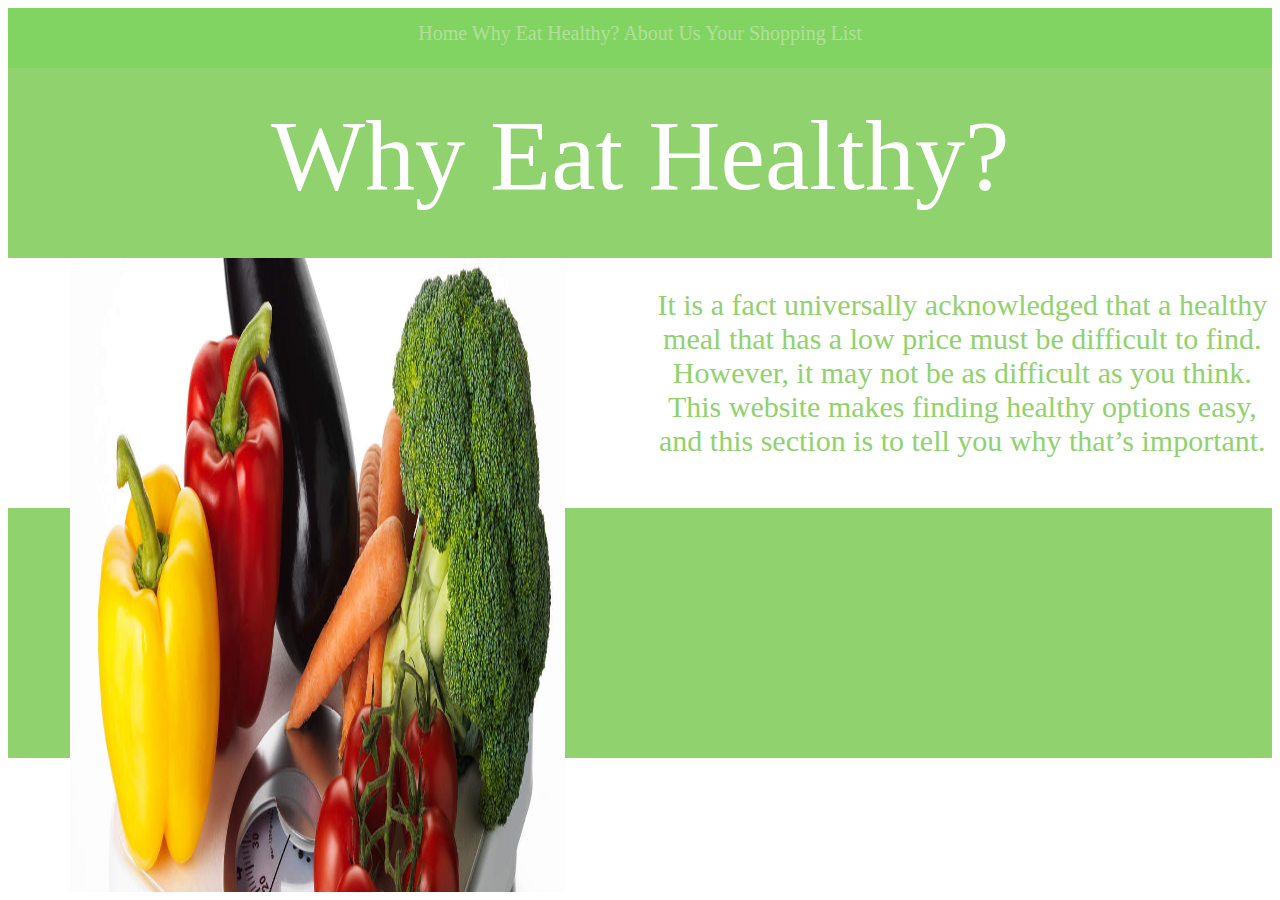
<file: fshealthy.html>
<html>
<head> 
	<script type="text/javascript" src="fs.js"></script>
	<title> FoodStuffs </title>
	<link rel = "stylesheet" type="text/css" href="./fs.css">
 	<style>
		body{
			background-color: #ffffff;
		} 
	</style>
</head>

<body>
	<div id = "content">
		<div class="container2 contentChild">
			<div id="contained" class="purple">
				<span id = "Text" onmouseover="bigText(Text)" onmouseout="normalText(Text)" ><a class = "notextdec" href = "fs.html"> Home</a></span>
		  		<span id = "Text" onmouseover="bigText(Text1)" onmouseout="normalText(Text1)"> <a class = "notextdec" href = "fshealthy.html">Why Eat Healthy?</a></span>
		  		<span id = "Text" onmouseover="bigText(Text2)" onmouseout="normalText(Text2)"><a class = "notextdec" href = "fsabout.html"> About Us</a></span>
		  		<span id = "Text" onmouseover="bigText(Text3)" onmouseout="normalText(Text3)"> <a class = "notextdec" href = "fsyourlist.html">Your Shopping List</a></span>
			</div>
			<div class = "wehtitle">
				Why Eat Healthy?
			</div>
			
		</div>

		<div class = "container1 contentChild">
				<div class = "left"> <div id="leftChild"><img src = "healthyfood.jpg" alt = "healthyeating"></div></div>
				<div class = "right"> <p>It is a fact universally acknowledged that a healthy meal that has a low price must be difficult to find. However, it may not be as difficult as you think. This website makes finding healthy options easy, and this section is to tell you why that’s important.</p></div>
		</div>


		<div class = "container2 contentChild">
				<span class = "right"><div id="leftChild"><img src = "productivity.png" alt = "productivity"></div></span>
				<span class = "left"> <p> <strong> 1. When you eat healthy, you get more done!</strong></p> <p>Unhealthy eating limits your ability to do work by increasing risk for lack of productivity by 66%. Studies have shown that those who eat healthy exhibit much more focus than those who don’t. Imagine what you could do with such a massive jump in productivity!</p></span>
		</div>

		<div class = "container1 contentChild">
				<span class = "left"><img src = "healthliving.png" alt = "healthliving" height = "250px" width="250px"></span>
				<span class = "right"> <p ><strong>2. Eating Healthy prolongs your life!</strong></p> <p id = "smallText">In addition to lack of exercise, unhealthy eating habits are a major contributor to the large part of the population- a third of adults and 17% of adolescents- who are obese in the United States. Poor diets can also cause illnesses such as heart disease, osteoporosis, high blood pressure, type 2 diabetes, and certain types of cancer.</p></span>
		</div>

		<div class = "container2 contentChild">
				<span class = "right"><img src = "savemoney.jpg" alt = "savemoney" height = "250px" width="400px"></span>
				<span class = "left"> <p> <strong> 3. Save money!</strong></p> <p id = "smallText">Insurance premiums for life insurance go down for healthier people and healthcare costs an average of $2,741 more for an obese person than one with a normal-weight. That sort of money could be used a myriad of ways, including on the more expensive, but healthier organic foods.</p></span>
		</div>

		<div class = "container1 contentChild">
				<span class = "left"><img src = "mentalhealth.jpg" alt = "mentalhealth" height = "250px" width="400px"></span>
				<span class = "right"> <p><strong>4. Improve your mental health!</strong></p> <p id = "smallText"> Vitamins and minerals found in fruits, whole grains, and vegetables and omega-3 fats in nuts and fatty fish have been found to decrease the risk of depression. Healthy eating also often leads to increased energy, moods stability, better sleep, etc. Foods with omega-3 fatty acids and magnesium can low the stress hormone, cortisol.</p></span>
		</div>

	</div>
</body>
</hmtl>
</file>
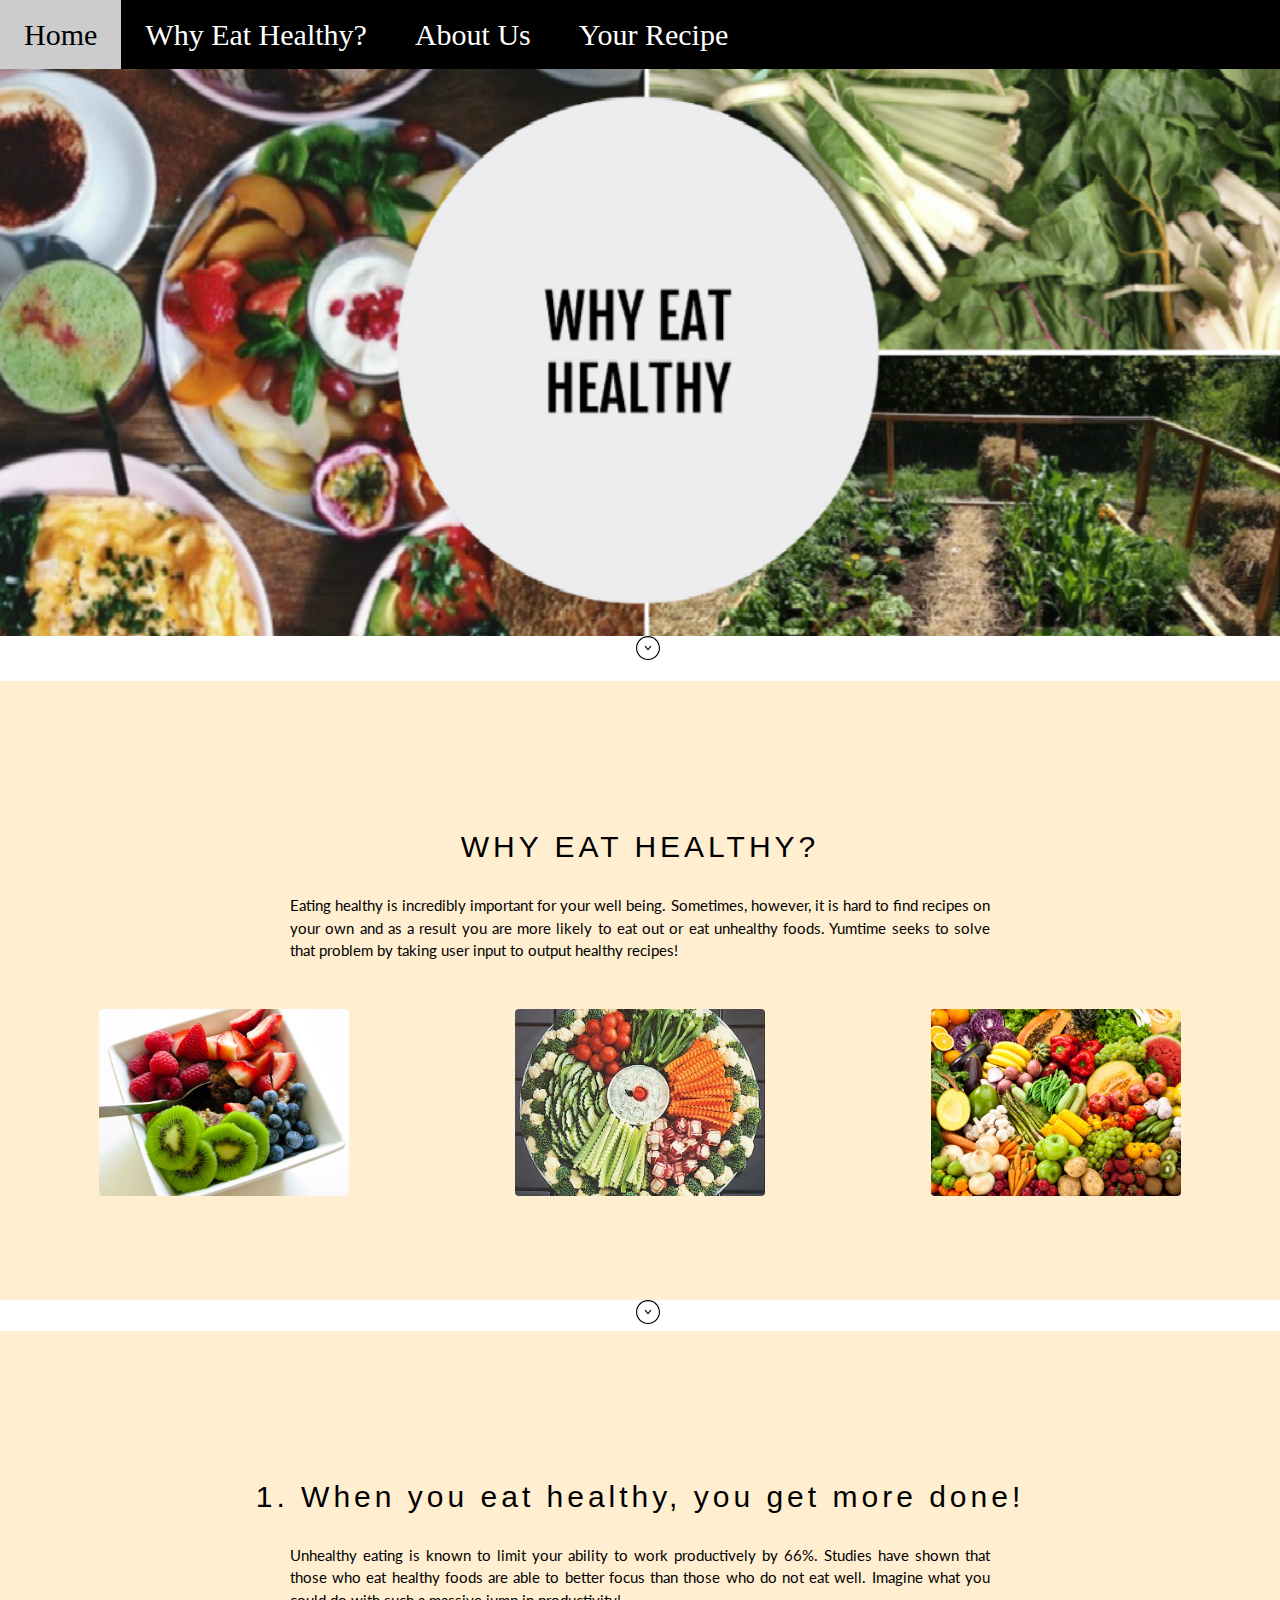
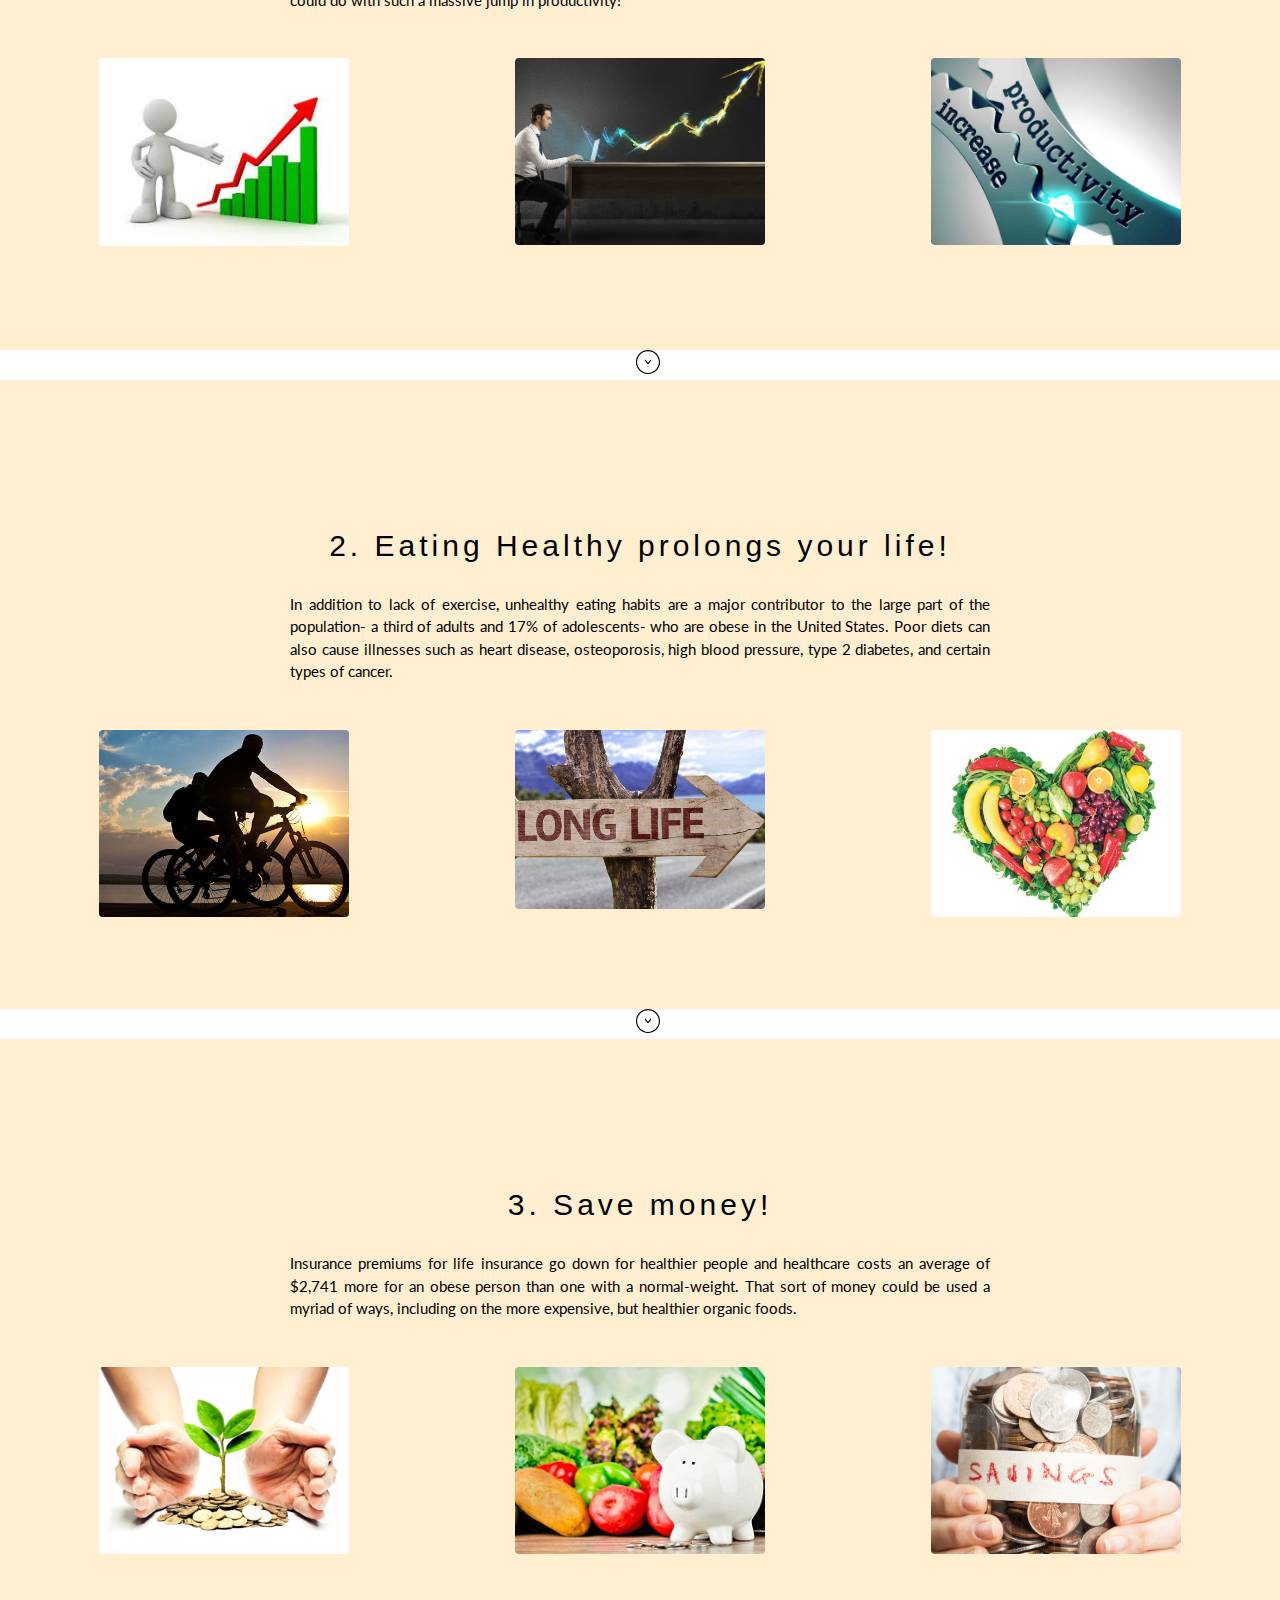
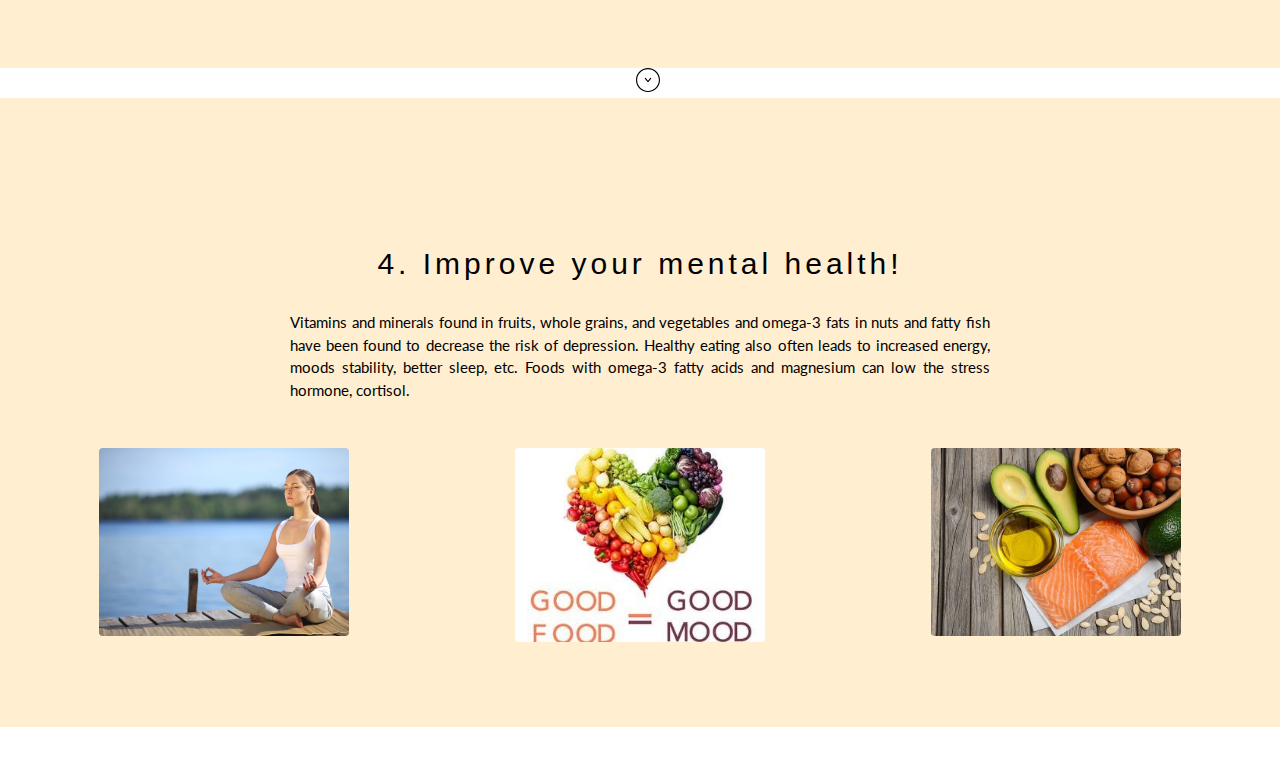
<file: fshealthyreworked.html>
<!DOCTYPE html>
<html>
<title>Yumtime</title>
<meta charset="UTF-8">
<meta name="viewport" content="width=device-width, initial-scale=1">
<link rel="stylesheet" href="fs.css">
<link rel="stylesheet" href="https://www.w3schools.com/w3css/4/w3.css">
<link rel="stylesheet" href="https://fonts.googleapis.com/css?family=Lato">
<link rel="stylesheet" href="https://cdnjs.cloudflare.com/ajax/libs/font-awesome/4.7.0/css/font-awesome.min.css">
<style>
body {font-family: "Lato", sans-serif}
	.purple{
	opacity: 0.3;
	background-color: #5fdb46;
	font-size: 20px;
	text-align: center;
	vertical-align: middle;
	line-height: 40px;
	height: 7%;
	color: rgb(193, 176, 244);
}
.justforcentering{
	text-align: center;
}

.centertitle {
	display: flex;
	align-items: center;
	flex-direction: column;
}
.centericon {
	position: relative;
	left: 48.5%;
}
.picsize{
	background-size: cover;
}
</style>
<body>
  
<!-- Navbar -->
<div class="w3-top" id = "links">
  <div class="w3-bar w3-black w3-card-2">
    <a href="index.html" class="w3-bar-item w3-button w3-padding-large menuItems">Home</a>
    <a href="fshealthyreworked.html" class="w3-bar-item w3-button w3-padding-large w3-hide-small menuItems">Why Eat Healthy?</a>
    <a href="fsabout.html" class="w3-bar-item w3-button w3-padding-large w3-hide-small menuItems">About Us</a>
    <a href="fsyourlist.html" class="w3-bar-item w3-button w3-padding-large w3-hide-small menuItems">Your Recipe</a>
  </div>
</div>

<!-- Navbar on small screens -->
<div id="navDemo links" class="w3-bar-block w3-black w3-hide w3-hide-large w3-hide-medium w3-top purple" style="margin-top:46px">
  <a href="#band" class="w3-bar-item w3-button w3-padding-large">Home</a>
  <a href="#tour" class="w3-bar-item w3-button w3-padding-large">Why Eat Healthy?</a>
  <a href="#contact" class="w3-bar-item w3-button w3-padding-large">About Us</a>
  <a href="#" class="w3-bar-item w3-button w3-padding-large">Your Recipe</a>
</div>

<!-- Page content -->
<div class="w3-content picsize" style="max-width:2000px;margin-top: 46px;min-height: 590px;height: 100%;width: 100%;background-image: url(why-eat-new.png)">


  </div>
 <div class="w3-container centertitle" style="background-color: white">
  <img src="downbtn.svg" class="centericon" style="height: 30px;width: 30px;margin-left: 12px;cursor:pointer" onclick="window.scrollTo(0, 660)"></img>
</div>
    </div>
  </div>
  <div style="background-color: white;height: 15px;width: 100%">
    	</div>
  <!-- The Band Section -->
  <div class="w3-container w3-content w3-center w3-padding-64" style="max-width:2000px;margin-top: 69px;height: 550px;width: 100%" id="band">
    <div class = "centertitle"><h2 class="w3-wide">WHY EAT HEALTHY?</h2>
    <p class="w3-justify justforcentering">Eating healthy is incredibly important for your well being. Sometimes, however, it is hard to find recipes on your own and as a result you are more likely to eat out or eat unhealthy foods. Yumtime seeks to solve that problem by taking user input to output healthy recipes!</p></div>
    <div class="w3-row w3-padding-32">
      <div class="w3-third">
        <img src="fruits!!.jpg" class="w3-round w3-margin-bottom" alt="Random Name" style="width:60%">
      </div>
        <div class="w3-third">
        <img src="veggie3.jpg" class="w3-round w3-margin-bottom" alt="Random Name" style="width:60%">
      </div>
      <div class="w3-third">
        <img src="FruitsVeggies.jpg" class="w3-round" alt="Random Name" style="width:60%">
      </div>
    </div>
    	
		  </div>
		  <div class="w3-container" style="background-color: white">
		  <img src="downbtn.svg" class= "centericon" style="height: 30px;width: 30px;margin-left: 12px;cursor:pointer" onclick="window.scrollTo(0, 1305)"></img>
		  </div>
 


  




  <div class="w3-container w3-content w3-center w3-padding-64" style="max-width:2000px;margin-top: 69px;height: 550px;width: 100%" id="band">
    <div class = "centertitle"><h2 class="w3-wide">1. When you eat healthy, you get more done!</h2>
    <p class="w3-justify justforcentering">Unhealthy eating is known to limit your ability to work productively by 66%. Studies have shown that those who eat healthy foods are able to better focus than those who do not eat well. Imagine what you could do with such a massive jump in productivity!</p></div>
    <div class="w3-row w3-padding-32">
      <div class="w3-third">
        <img src="pro2.jpg" class="w3-round w3-margin-bottom" alt="Random Name" style="width:60%">
	    </div>
	    <div class="w3-third">
	        <img src="pro1.png" class="w3-round w3-margin-bottom" alt="Random Name" style="width:60%">
	    </div>
      	<div class="w3-third">
        	<img src="pro3.jpg" class="w3-round" alt="Random Name" style="width:60%">
      </div>
    </div>
    	
	  </div>
	  <div class="w3-container" style="background-color: white">
	  <img src="downbtn.svg" class= "centericon" style="height: 30px;width: 30px;margin-left: 12px;cursor:pointer" onclick="window.scrollTo(0, 1960)"></img>
	  </div>

  





    <div class="w3-container w3-content w3-center w3-padding-64" style="max-width:2000px;margin-top: 69px;height: 560px;width: 100%" id="band">
    <div class = "centertitle"><h2 class="w3-wide">2. Eating Healthy prolongs your life!</h2>
    <p class="w3-justify justforcentering">In addition to lack of exercise, unhealthy eating habits are a major contributor to the large part of the population- a third of adults and 17% of adolescents- who are obese in the United States. Poor diets can also cause illnesses such as heart disease, osteoporosis, high blood pressure, type 2 diabetes, and certain types of cancer.</p></div>
    <div class="w3-row w3-padding-32">
      <div class="w3-third">
	      <img src="longlife2.jpg" class="w3-round w3-margin-bottom" alt="Random Name" style="width:60%">
	      </div>
	        <div class="w3-third">
	        <img src="longlife1.jpg" class="w3-round w3-margin-bottom" alt="Random Name" style="width:60%">
	      </div>
	      <div class="w3-third">
	        <img src="longlife3.jpg" class="w3-round" alt="Random Name" style="width:60%">
      </div>
    </div>
    	
  </div>
  <div class="w3-container" style="background-color: white">
  <img src="downbtn.svg" class= "centericon" style="height: 30px;width: 30px;margin-left: 12px;cursor:pointer" onclick="window.scrollTo(0, 2615)"></img>
  </div>






    <div class="w3-container w3-content w3-center w3-padding-64" style="max-width:2000px;margin-top: 69px;height: 560px;width: 100%" id="band">
    <div class = "centertitle"><h2 class="w3-wide">3. Save money!</h2>
    <p class="w3-justify justforcentering">Insurance premiums for life insurance go down for healthier people and healthcare costs an average of $2,741 more for an obese person than one with a normal-weight. That sort of money could be used a myriad of ways, including on the more expensive, but healthier organic foods.</p></div>
    <div class="w3-row w3-padding-32">
      <div class="w3-third">
        <img src="savemoney1.jpg" class="w3-round w3-margin-bottom" alt="Random Name" style="width:60%">
      </div>
        <div class="w3-third">
        <img src="savemoney2.jpg" class="w3-round w3-margin-bottom" alt="Random Name" style="width:60%">
      </div>
      <div class="w3-third">
        <img src="savemoney3.jpg" class="w3-round" alt="Random Name" style="width:60%">
      </div>
    </div>
    	
  </div>
  <div class="w3-container" style="background-color: white">
  <img src="downbtn.svg" class= "centericon" style="height: 30px;width: 30px;margin-left: 12px;cursor:pointer" onclick="window.scrollTo(0, 3270)"></img>
  </div>

      <div class="w3-container w3-content w3-center w3-padding-64" style="max-width:2000px;margin-top: 69px;height: 560px;width: 100%" id="band">
    <div class = "centertitle"><h2 class="w3-wide">4. Improve your mental health! </h2>
    <p class="w3-justify justforcentering">Vitamins and minerals found in fruits, whole grains, and vegetables and omega-3 fats in nuts and fatty fish have been found to decrease the risk of depression. Healthy eating also often leads to increased energy, moods stability, better sleep, etc. Foods with omega-3 fatty acids and magnesium can low the stress hormone, cortisol.</p></div>
    <div class="w3-row w3-padding-32">
      <div class="w3-third">
        <img src="mentalhealth2.jpg" class="w3-round w3-margin-bottom" alt="Random Name" style="width:60%">
      </div>
        <div class="w3-third">
        <img src="mentalhealth1.jpg" class="w3-round w3-margin-bottom" alt="Random Name" style="width:60%">
      </div>
      <div class="w3-third">
        <img src="mentalhealth3.jpg" class="w3-round" alt="Random Name" style="width:60%">
      </div>
    </div>
    	
  </div>
<div class="w3-container" style="background-color: white;height: 30px">
   </div>


<!-- Footer -->


<script>
// Automatic Slideshow - change image every 4 seconds
var myIndex = 0;
carousel();


// Used to toggle the menu on small screens when clicking on the menu button
function myFunction() {
    var x = document.getElementById("navDemo");
    if (x.className.indexOf("w3-show") == -1) {
        x.className += " w3-show";
    } else { 
        x.className = x.className.replace(" w3-show", "");
    }
}

// When the user clicks anywhere outside of the modal, close it
var modal = document.getElementById('ticketModal');
window.onclick = function(event) {
  if (event.target == modal) {
    modal.style.display = "none";
  }
}
</script>

</body>
</html>
</file>
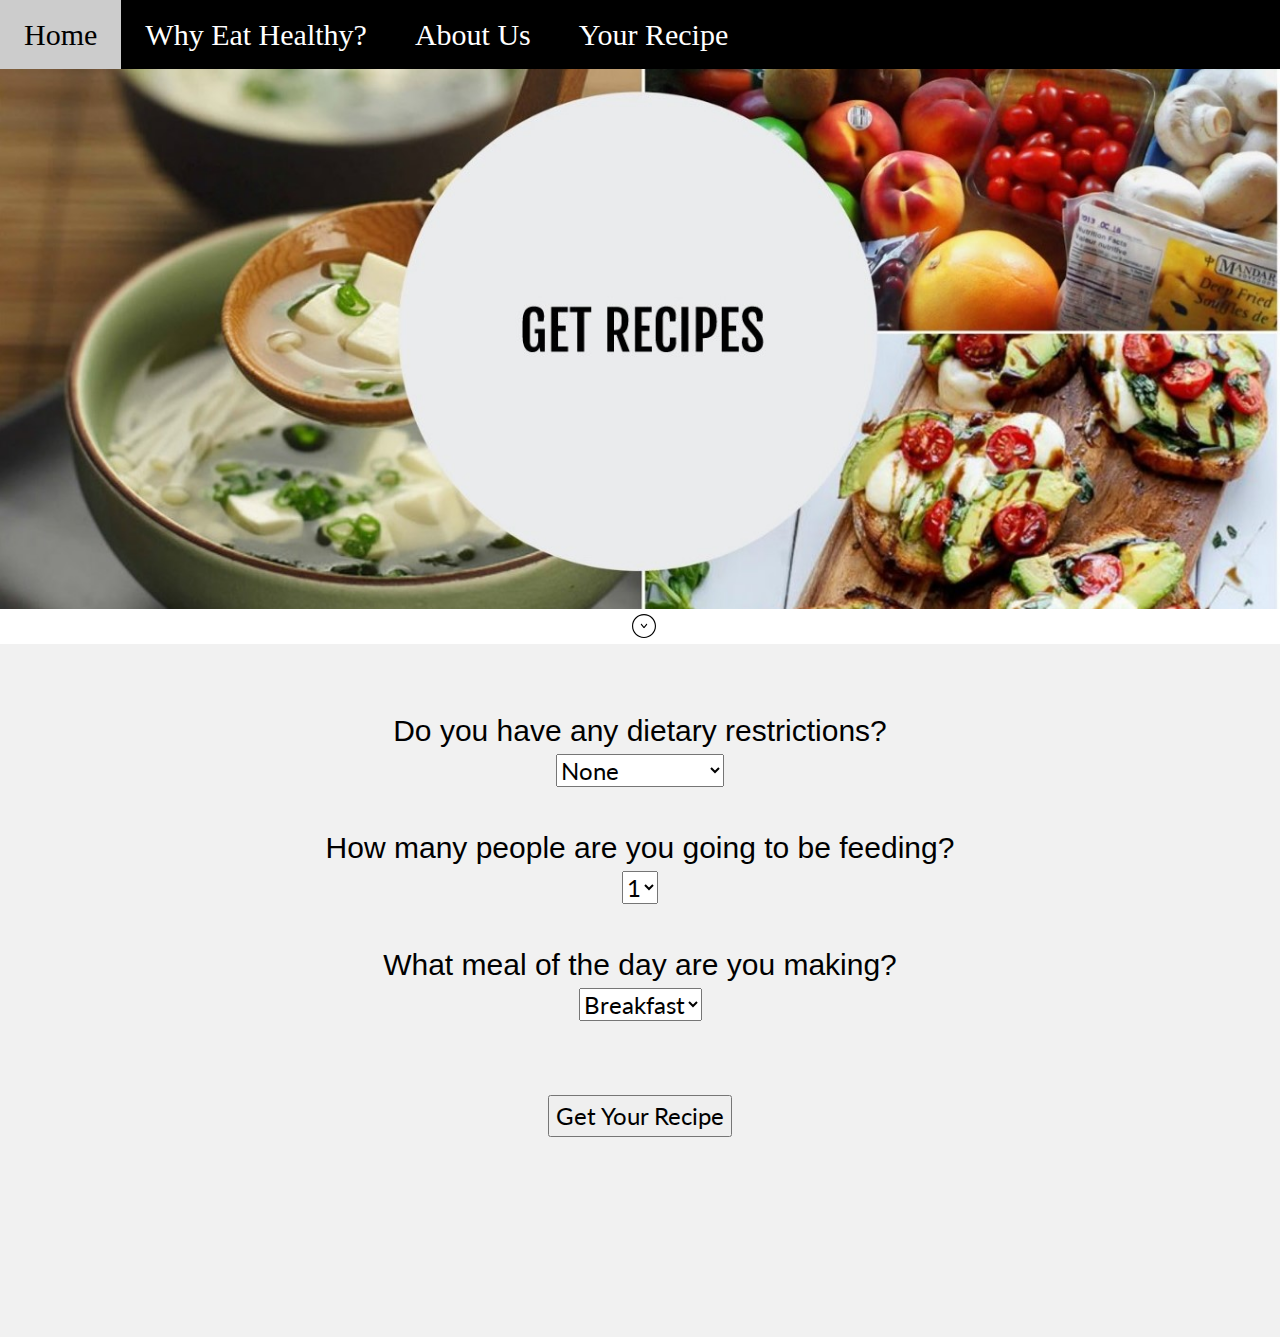
<file: fsyourlist.html>
<!DOCTYPE html>
<html>
<title>YumTime List</title>
<meta charset="UTF-8">
<meta name="viewport" content="width=device-width, initial-scale=1">
<link rel="stylesheet" href="fs.css">
<link rel="stylesheet" href="https://www.w3schools.com/w3css/4/w3.css">
<link rel="stylesheet" href="https://fonts.googleapis.com/css?family=Lato">
<link rel="stylesheet" href="https://cdnjs.cloudflare.com/ajax/libs/font-awesome/4.7.0/css/font-awesome.min.css">
<style>

body {font-family: "Lato", sans-serif}

#yourRecipe{
  float: left;
  padding: 50px;
  width: 50%;
}

#yourNutrition{
  float: right;
  padding: 50px;
  width: 50%;
}

.centered{
  /*text-align: center;*/
  margin: auto;
}

.hidden {
display:none;
}
.visible {
display:block;
}
.centertitle {
  display: flex;
  align-items: center;
  flex-direction: column;
}
.centericon {
  position: relative;
  left: 48.5%;
}
  

</style>
<body>
  
<!-- Navbar -->
<div class="w3-top" id = "links">
  <div class="w3-bar w3-black w3-card-2">
    <a href="index.html" class="w3-bar-item w3-button w3-padding-large menuItems">Home</a>
    <a href="fshealthyreworked.html" class="w3-bar-item w3-button w3-padding-large w3-hide-small menuItems">Why Eat Healthy?</a>
    <a href="fsabout.html" class="w3-bar-item w3-button w3-padding-large w3-hide-small menuItems">About Us</a>
    <a href="fsyourlist.html" class="w3-bar-item w3-button w3-padding-large w3-hide-small menuItems">Your Recipe</a>
  </div>
</div>

<!-- Navbar on small screens -->
<div id="navDemo links" class="w3-bar-block w3-black w3-hide w3-hide-large w3-hide-medium w3-top purple" style="margin-top:46px">
  <a href="#band" class="w3-bar-item w3-button w3-padding-large">Home</a>
  <a href="#tour" class="w3-bar-item w3-button w3-padding-large">Why Eat Healthy?</a>
  <a href="#contact" class="w3-bar-item w3-button w3-padding-large">About Us</a>
  <a href="#" class="w3-bar-item w3-button w3-padding-large">Your Recipe</a>
</div>


<!-- Page content -->
<div class="w3-content" style="max-width:2000px;margin-top:46px">

  <!-- Automatic Slideshow Images -->
  <img src="new-get-recipes.jpg" style="width:100%" style="height:90%">
  </div>
  
    </div>
  </div>
<div class="w3-container centertitle" style="background-color: white">
  <img src="downbtn.svg" class="centericon" style="height: 30px;width: 30px;margin-left: 8px;margin-top: 5px;cursor:pointer" onclick="window.scrollTo(0, 600)"></img>
</div>
    </div>
 
<div class="w3-container w3-padding-64 w3-center w3-light-grey w3-xlarge">
<h2 class="centered">Do you have any dietary restrictions?</h2>
  <select name ="diet" id="diet">
    <option value="None">None</option>
    <option value="Vegan">Vegan</option>
    <option value="Vegetarian">Vegetarian</option>
    <option value="Paleo">Paleo</option>
    <option value="Dairy-Free">Dairy Free</option>
    <option value="Gluten-Free">Gluten Free</option>
    <option value="Wheat-Free">Wheat Free</option>
    <option value="Fat-Free">Fat Free</option>
    <option value="Low-Sugar">Low Sugar</option>  
    <option value="Egg-Free">Egg Free</option>
    <option value="Peanut-Free">Peanut Free</option>
    <option value="Tree-Nut-Free">Tree Nut Free</option>
    <option value="Soy-Free">Soy Free</option>
    <option value="Fish-Free">Fish Free</option>
    <option value="Shellfish-Free">Shellfish Free</option>
  </select>
<br>
<br>
<h2 class="centered">How many people are you going to be feeding?</h2>
  <select name="numPeople" id="numPeople">
    <option value="1">1</option>
    <option value="2">2</option>
    <option value="3">3</option>
    <option value="4">4</option>
  </select>
<br>
<br>
<h2 class="centered">What meal of the day are you making?</h2>
  <select name="meal" id="meal">
    <option value="breakfast">Breakfast</option>
    <option value="lunch">Lunch</option>
    <option value="dinner">Dinner</option>
    <option value="dessert">Dessert</option>
  </select>

<br><br><br>
<div class="centered">
  <button  onclick="getData()"><center>Get Your Recipe</center></button>
  <script src="https://ajax.googleapis.com/ajax/libs/jquery/3.2.1/jquery.min.js"></script>
  <script type="text/javascript" src="fs.js"></script>
</div>


</br>
<div class="centered">
<img src="salad-tossing.gif" id="loading" class="hidden">
<h2 class="centered" id="recipeName"></h2>
<div id="recipeImage"></div>
</div>
<div id="bottom">
   <div id="yourRecipe"></div>
   <div id="yourNutrition"></div>

</div>
</div>
</div>



</body>
</html>
</file>
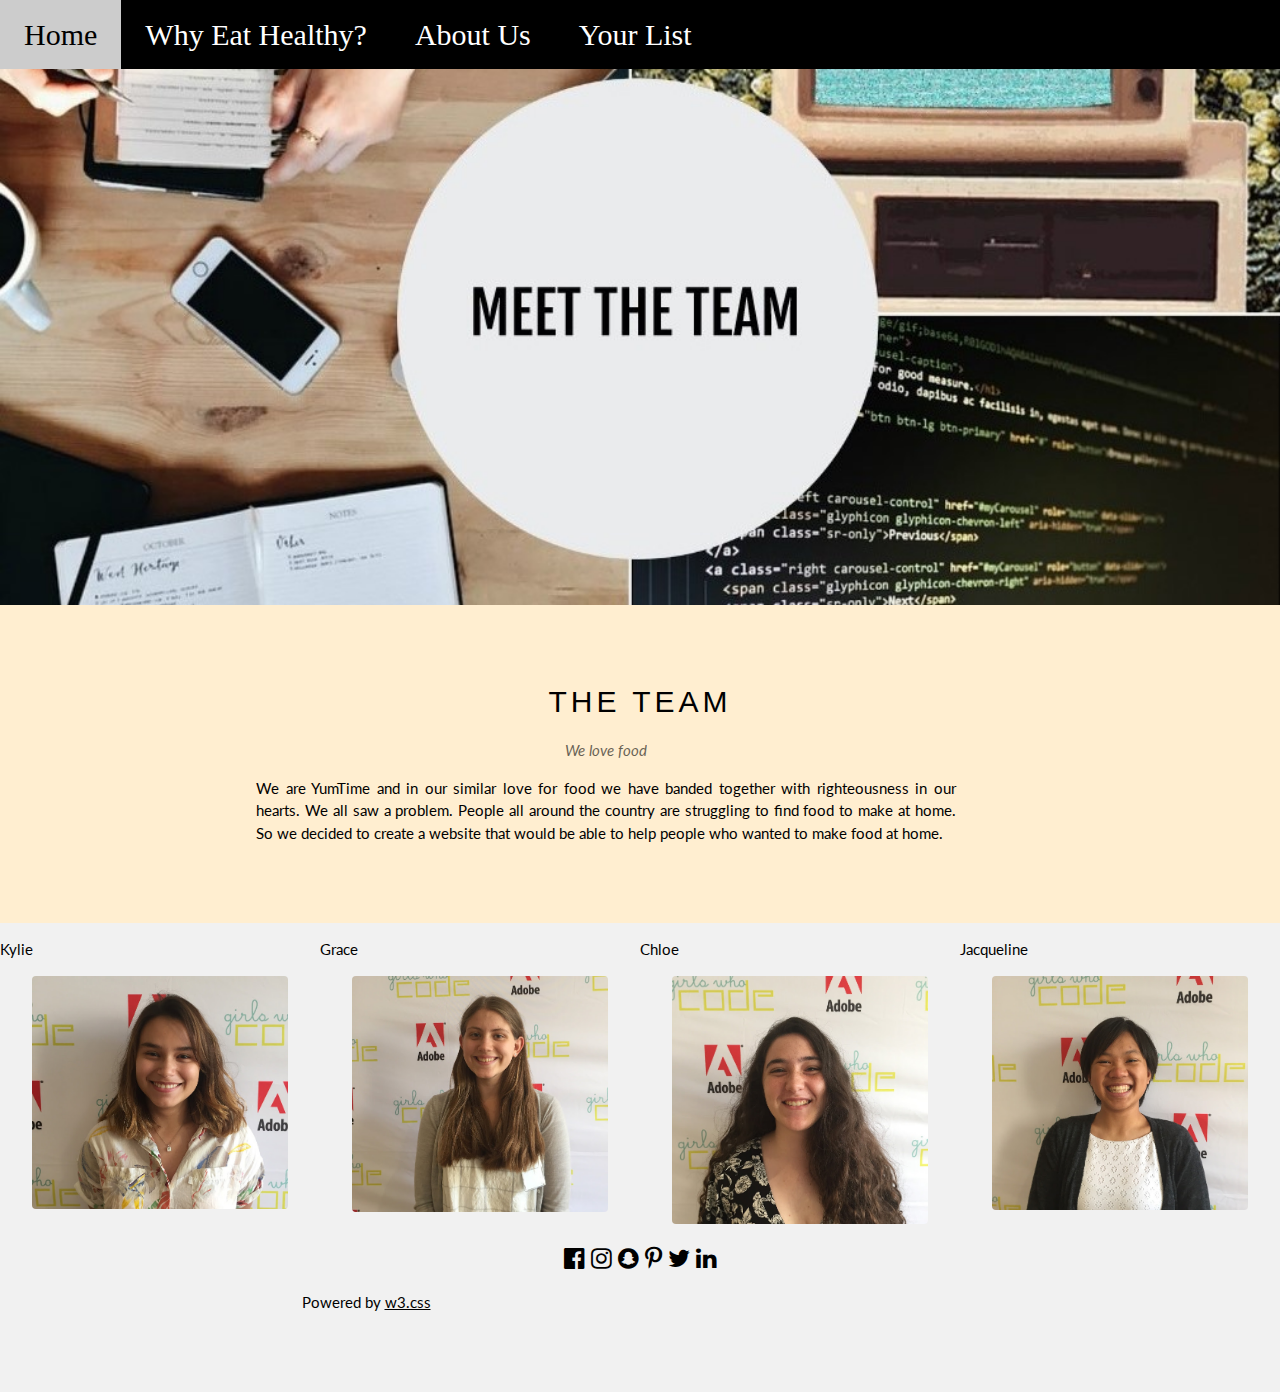
<file: hek.html>
<!DOCTYPE html>
<html>
<title>W3.CSS Template</title>
<meta charset="UTF-8">
<meta name="viewport" content="width=device-width, initial-scale=1">
<link rel="stylesheet" href="fs.css">
<link rel="stylesheet" href="https://www.w3schools.com/w3css/4/w3.css">
<link rel="stylesheet" href="https://fonts.googleapis.com/css?family=Lato">
<link rel="stylesheet" href="https://cdnjs.cloudflare.com/ajax/libs/font-awesome/4.7.0/css/font-awesome.min.css">
<style>
body {font-family: "Lato", sans-serif}



#outer1{
  float: left;
  width: 25%;
}

#outer2{
float: right;
width: 25%;
}

#inner1{
float: left;
width: 25%;
}

#inner2{
float: right;
width: 25%;

}

#inner{
  float: middle;
  width: 50%;
}
</style>
<body>
  
<!-- Navbar -->
<div class="w3-top" id = "links">
  <div class="w3-bar w3-black w3-card-2">
    <a href="index.html" class="w3-bar-item w3-button w3-padding-large menuItems">Home</a>
    <a href="fshealthyreworked.html" class="w3-bar-item w3-button w3-padding-large w3-hide-small menuItems">Why Eat Healthy?</a>
    <a href="fsabout.html" class="w3-bar-item w3-button w3-padding-large w3-hide-small menuItems">About Us</a>
    <a href="yourrecipe.html" class="w3-bar-item w3-button w3-padding-large w3-hide-small menuItems">Your List</a>
  </div>
</div>



<!-- Page content -->
<div class="w3-content" style="max-width:2000px; margin-top:46px">

  <!-- Automatic Slideshow Images -->
  <img src="MEET.jpg" style="width:100%" style="height:90%"> 
    </div>
  
    </div>
  </div>

  <!-- The Band Section -->
  <div class="w3-container w3-content w3-center w3-padding-64" style="max-width:800px" id="band">
    <h2 class="w3-wide">THE TEAM</h2>
    <p class="w3-opacity"><i>We love food</i></p>
    <p class="w3-justify">We are YumTime and in our similar love for food we have banded together with righteousness in our hearts. We all saw a problem. People all around the country are struggling to find food to make at home. So we decided to create a website that would be able to help people who wanted to make food at home. </p>
  </div>



<div id="holder">

      <div id= "outer1">
        <p>Kylie</p>
        <img src="newKylie.jpg" class="w3-round w3-margin-bottom" alt="Random Name" style="width:80%">
      </div>

        
        <div id="inner1">
          <p>Grace</p>
          <img src="newGRace.jpg" class="w3-round w3-margin-bottom" alt="Random Name" style="width:80%">
        </div>

        <div id="inner2">
          <p>Jacqueline</p>
          <img src="newJack.jpg" class="w3-round w3-margin-bottom" alt="Random Name" style="width:80%">
        </div>


      <div id="outer2">
        <p>Chloe</p>
        <img src="newClo.jpg" class="w3-round w3-margin-bottom" alt="Random Name" style="width:80%">
      </div>

</div>
 


  
  
<!-- End Page Content -->
</div>

<!--
To use this code on your website, get a free API key from Google.
Read more at: https://www.w3schools.com/graphics/google_maps_basic.asp
-->

<!-- Footer -->
<footer class="w3-container w3-padding-64 w3-center w3-light-grey w3-xlarge">
  <i class="fa fa-facebook-official w3-hover-opacity"></i>
  <i class="fa fa-instagram w3-hover-opacity"></i>
  <i class="fa fa-snapchat w3-hover-opacity"></i>
  <i class="fa fa-pinterest-p w3-hover-opacity"></i>
  <i class="fa fa-twitter w3-hover-opacity"></i>
  <i class="fa fa-linkedin w3-hover-opacity"></i>
  <p class="w3-medium">Powered by <a href="https://www.w3schools.com/w3css/default.asp" target="_blank">w3.css</a></p>
</footer>



</body>
</html>
</file>
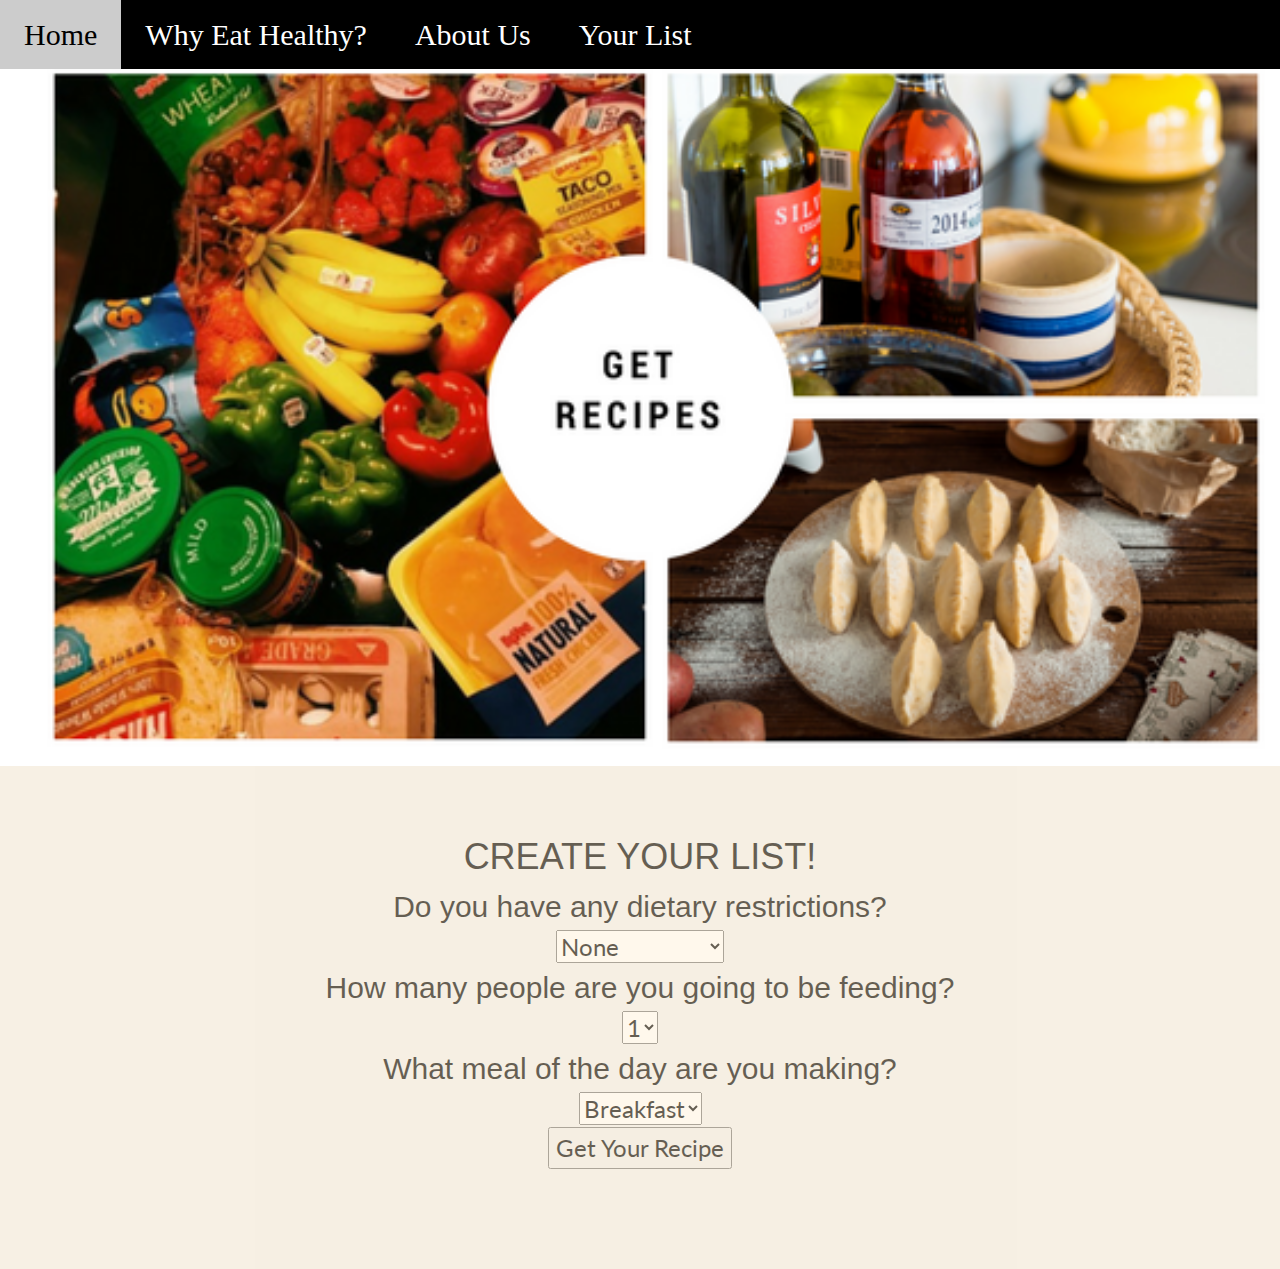
<file: ListTemplatePractice.html>
<!DOCTYPE html>
<html>
<title>YumTime List</title>
<meta charset="UTF-8">
<meta name="viewport" content="width=device-width, initial-scale=1">
<link rel="stylesheet" href="fs.css">
<link rel="stylesheet" href="https://www.w3schools.com/w3css/4/w3.css">
<link rel="stylesheet" href="https://fonts.googleapis.com/css?family=Lato">
<link rel="stylesheet" href="https://cdnjs.cloudflare.com/ajax/libs/font-awesome/4.7.0/css/font-awesome.min.css">
<style>

body {font-family: "Lato", sans-serif}
  .purple{
  opacity: 0.3;
  background-color: #5fdb46;
  font-size: 20px;
  text-align: center;
  vertical-align: middle;
  line-height: 50px;
  height: 10%;
  color: rgb(193, 176, 244);
}


#yourRecipe{
  float: left;
/*  padding: 50px;*/
}

#yourNutrition{
  float: right;
 /* padding: 50px;*/
}

.centered{
  /*text-align: center;*/
  margin: auto;
}


</style>
<body>
  
<!-- Navbar -->
<div class="w3-top" id = "links">
  <div class="w3-bar w3-black w3-card-2">
    <a href="index.html" class="w3-bar-item w3-button w3-padding-large menuItems">Home</a>
    <a href="fshealthyreworked.html" class="w3-bar-item w3-button w3-padding-large w3-hide-small menuItems">Why Eat Healthy?</a>
    <a href="fsabout.html" class="w3-bar-item w3-button w3-padding-large w3-hide-small menuItems">About Us</a>
    <a href="fsyourlist.html" class="w3-bar-item w3-button w3-padding-large w3-hide-small menuItems">Your List</a>
  </div>
</div>

<!-- Navbar on small screens -->
<div id="navDemo links" class="w3-bar-block w3-black w3-hide w3-hide-large w3-hide-medium w3-top purple" style="margin-top:46px">
  <a href="#band" class="w3-bar-item w3-button w3-padding-large">Home</a>
  <a href="#tour" class="w3-bar-item w3-button w3-padding-large">Why Eat Healthy?</a>
  <a href="#contact" class="w3-bar-item w3-button w3-padding-large">About Us</a>
  <a href="#" class="w3-bar-item w3-button w3-padding-large">Your List</a>
</div>

<!-- Page content -->
<div class="w3-content" style="max-width:2000px;margin-top:46px">

  <!-- Automatic Slideshow Images -->
 	<img src="Get REcipes (1).png" style="width:100%" style="height:90%">
  </div>
  
    </div>
  </div>

 
<div class="w3-container w3-padding-64 w3-center w3-opacity w3-light-grey w3-xlarge">
<h1 class="centered">CREATE YOUR LIST!</h1>

<h2 class="centered">Do you have any dietary restrictions?</h2>
  <select name ="diet" id="diet">
    <option value="None">None</option>
    <option value="Vegan">Vegan</option>
    <option value="Vegetarian">Vegetarian</option>
    <option value="Paleo">Paleo</option>
    <option value="Dairy-Free">Dairy Free</option>
    <option value="Gluten-Free">Gluten Free</option>
    <option value="Wheat-Free">Wheat Free</option>
    <option value="Fat-Free">Fat Free</option>
    <option value="Low-Sugar">Low Sugar</option>  
    <option value="Egg-Free">Egg Free</option>
    <option value="Peanut-Free">Peanut Free</option>
    <option value="Tree-Nut-Free">Tree Nut Free</option>
    <option value="Soy-Free">Soy Free</option>
    <option value="Fish-Free">Fish Free</option>
    <option value="Shellfish-Free">Shellfish Free</option>
  </select>

<br>
<h2 class="centered">How many people are you going to be feeding?</h2>
  <select name="numPeople" id="numPeople">
    <option value="1">1</option>
    <option value="2">2</option>
    <option value="3">3</option>
    <option value="4">4</option>
  </select>
<br>

<h2 class="centered">What meal of the day are you making?</h2>
  <select name="meal" id="meal">
    <option value="breakfast">Breakfast</option>
    <option value="lunch">Lunch</option>
    <option value="dinner">Dinner</option>
    <option value="dessert">Dessert</option>
  </select>


<div class="centered">
  <button  onclick="getData()"><center>Get Your Recipe</center></button>
  <script src="https://ajax.googleapis.com/ajax/libs/jquery/3.2.1/jquery.min.js"></script>
  <script type="text/javascript" src="fs.js"></script>
</div>


</br>
<div class="centered">
<h2 class="centered" id="recipeName"></h2>
<div id="recipeImage"></div>
</div>
<div id="bottom">
   <div id="yourRecipe"></div>
   <div id="yourNutrition"></div>

</div>
</div>
</div>



</body>
</html>
</file>
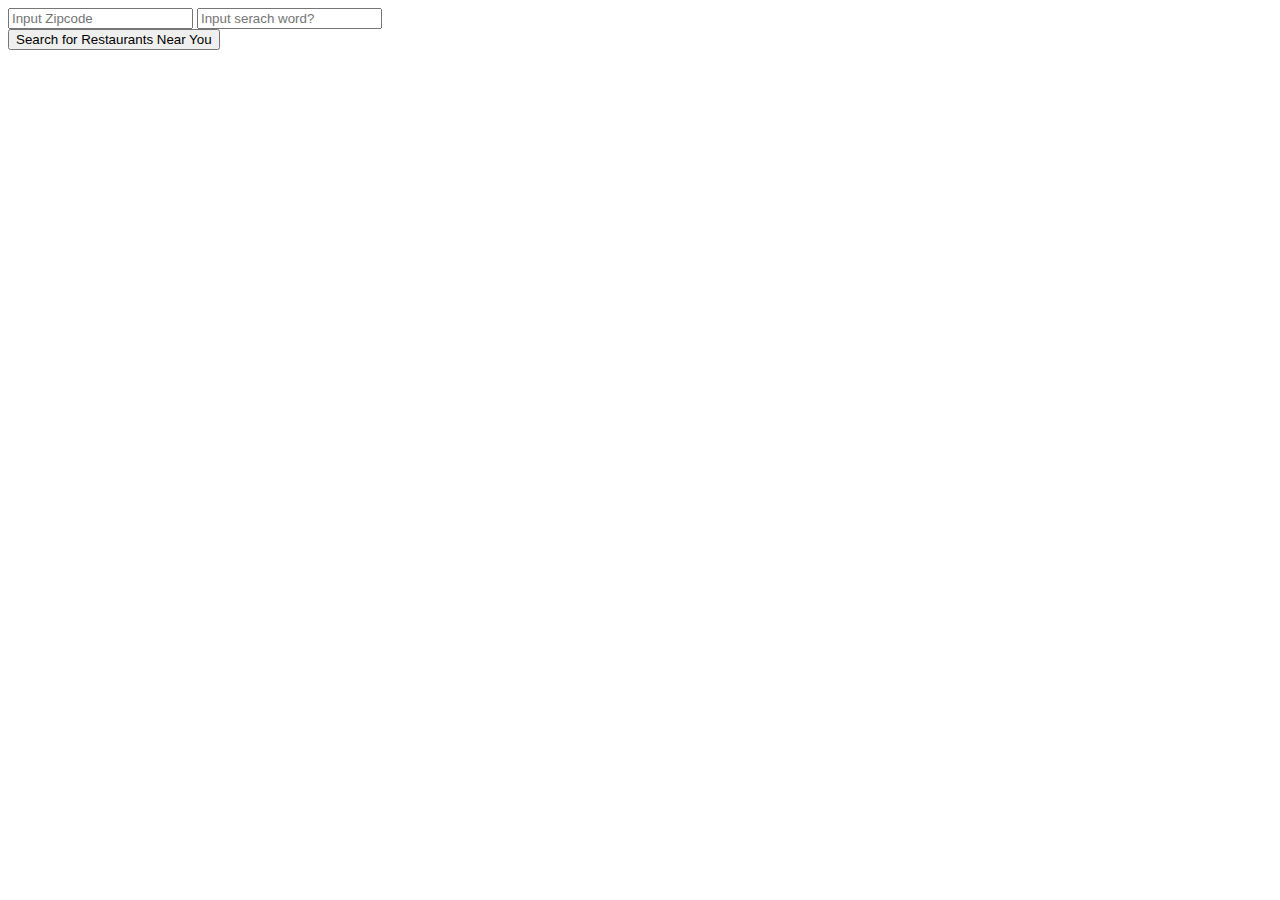
<file: testingAPI.html>
<html>

<body>
<!-- <div class="container">
  <div id="contained" class="purple">
		  <span id = "Text"><a class = "notextdec" href = "fs.html"> Home</a></span>
      <span id = "Text"><a class = "notextdec" href = "fshealthy.html">Why Eat Healthy?</a></span>
      <span id = "Text"><a class = "notextdec" href = "fsabout.html"> About Us</a></span>
      <span id = "Text"><a class = "notextdec" href = "fsyourlist.html">Your Shopping List</a></span>
  </div>
	<h1>CREATE YOUR LIST!</h1>
</div> -->

<input type="text" id="zipcode" placeholder="Input Zipcode"></input>

<input type="text" id="categories" placeholder="Input serach word?"></input>
<br/>
<button id="addEntryBtn" onclick="search()">Search for Restaurants Near You</button>


<div id="restaurants"></div>


<!-- beginning of script -->

<script src="http://ajax.googleapis.com/ajax/libs/jquery/1.11.1/jquery.min.js"></script>
<script>




function search() 
{

  document.getElementById("restaurants").innerHTML = "";

  var zipcode = document.getElementById("zipcode").value;

var category = document.getElementById("categories").value;

  $.ajax
  ({
    url: "https://api.yelp.com/v3/businesses/search",
    method: 'GET',
    header: {
    	'Access-Control-Allow-Headers': 'Authorization',

    	'Authorization': "Bearer ETxK5BC-1B6qFGKuAbOLoxGIHIT6Y9kjAqf-RAEi1_wrT43wWhFziy5sbMJpoxWJ70n6_YUkbf5tF-19N7mp09-_RNMfiL5NufxmbI7NHol3NsQhLMNlISIx1gWXWXYx",
    	'ContentType': "application/x-www-form-urlencoded",
    },


    data: {
      location: zipcode,
      categories: category,
      limit: 20,
    },
    success: function(data) 
    {
      console.log(data);
      alert("success");
    },

    error: function(err) 
    {
      console.log(err);
      alert("error");
    }
  })
};  







</script>
</body>

</html>
</file>
<file: fs.css>
/*PALLETE
NAVY #282F39
GREEN #6E8328
ORANGE #DE461F
WHITE #FFFFFF
YELLOW #EBB51F
*/

#map {
        height: 400px;
        width: 100%;
       }
       
#content{
	width: 100%;
	height: 100%;
	overflow: auto;
}

.contentChild {
	width: 100%;
	height: auto;
}
#titl{
	text-align: center;
	color: rgb(62, 36, 157);
}
.purple{
	opacity: 0.3;
	background-color: #5fdb46;
	font-size: 20px;
	text-align: center;
	vertical-align: middle;
	line-height: 50px;
	color: #459D72;
}
.cent{
	text-align: center;
	font-size: 30px;

}
#imag {
    float: left;
    margin: 10px 10px 0 0;
}
#imag2 {
    float: right;
    margin: 10px 10px 0 0;
}
.BlockSize{
	padding-left: 300px;
	padding-right: 300px;
	padding-bottom: 50px;
	padding-top: 50px; 
}
.top{
	font-size: 70px;
}
.low{
	font-size: 20px;
	text-align: center;
	color: #459D72;
}
.menuItems{
    color: #FFFFFF;
	width: 25%;
    text-align: center;
    font-family: "Ariel";
    text-decoration: none;
    font-size: 30px;
    float: left;
}

.right{
	min-width: 49%;
	float: right;
	text-align: center;
	font-size: 30px;
	color: #90D26D;
	height: 100%;
	width: 49%;
}


.left{
	min-width: 49%;
	float: left;
	text-align: center;
	font-size: 25px;
	color: #FFFFFF;
	height: 100%;
	width: 49%;
}

.left img{
	height: 100%/*300px;*/;
	width: 80%/*380px*/;
}

.right img{
	height: 100%/*300px;*/;
	width: 80%/*380px*/;
}

#leftChild{
	text-align: center;
	height: 100%;
	width: 100%;
}

.grey{
	background-color: #DE461F;
	min-height: 250px;
}

.white{
	background-color: #EBB51F;
}




.notextdec{
	color: #FFFFFF;
	text-decoration: none;
}

#smallText{
	font-size: 23px;
}

.img-circle {
    border-radius: 50%;
}

.white{
		background-color: #EBB51F;
		font-size: 70px;
}

.container1{
	min-height: 250px;
	background-color: #FFFFFF;
}

.container2{
	min-height: 250px;
	background-color: #90D26D;
}

#links{
	background-color: #282F39;
	width: 100%;
	overflow: auto;
}

.imgCover img{
	height: 100%;
	width: 100%;
}

.wehtitle{
	font-size: 100px;
	color: #FFFFFF;
	text-align: center;
	vertical-align: middle;
	padding-top: 30px;
}

#contained{
	height: 60px;
	text-align: center;

}

#contain2{
	height: 30px;
}

.black{
	background-color: rgb(158, 158, 158);

}

body{
	background-color: #FFEED0
}

#forLittleBlerbs{
	font-family: "Ariel", Ariel;
	color:Black;

}
img{
	display: block;
	margin: 0 auto;
	text-align: center;
}

h1{
	text-align: center;
}
p{
	max-width: 700px;
}

h2{
	max-width: 800px
}

.dropbtn {
    background-color: #4CAF50;
    color: #FFFFFF;
    padding: 16px;
    font-size: 16px;
    border: none;
    cursor: pointer;
}

/* Dropdown button on hover & focus */
.dropbtn:hover, .dropbtn:focus {
    background-color: #3e8e41;
}

/* The container <div> - needed to position the dropdown content */
.dropdown {
    position: relative;
    display: inline-block;
}

/* Dropdown Content (Hidden by Default) */
.dropdown-content {
    display: none;
    position: absolute;
    background-color: #f9f9f9;
    min-width: 160px;
    box-shadow: 0px 8px 16px 0px rgba(0,0,0,0.2);
    z-index: 1;
}

/* Links inside the dropdown */
.dropdown-content a {
    color: black;
    padding: 12px 16px;
    text-decoration: none;
    display: block;
}

/* Change color of dropdown links on hover */
.dropdown-content a:hover {background-color: #f1f1f1}

/* Show the dropdown menu (use JS to add this class to the .dropdown-content container when the user clicks on the dropdown button) */
.show {display:block;}
</file>
